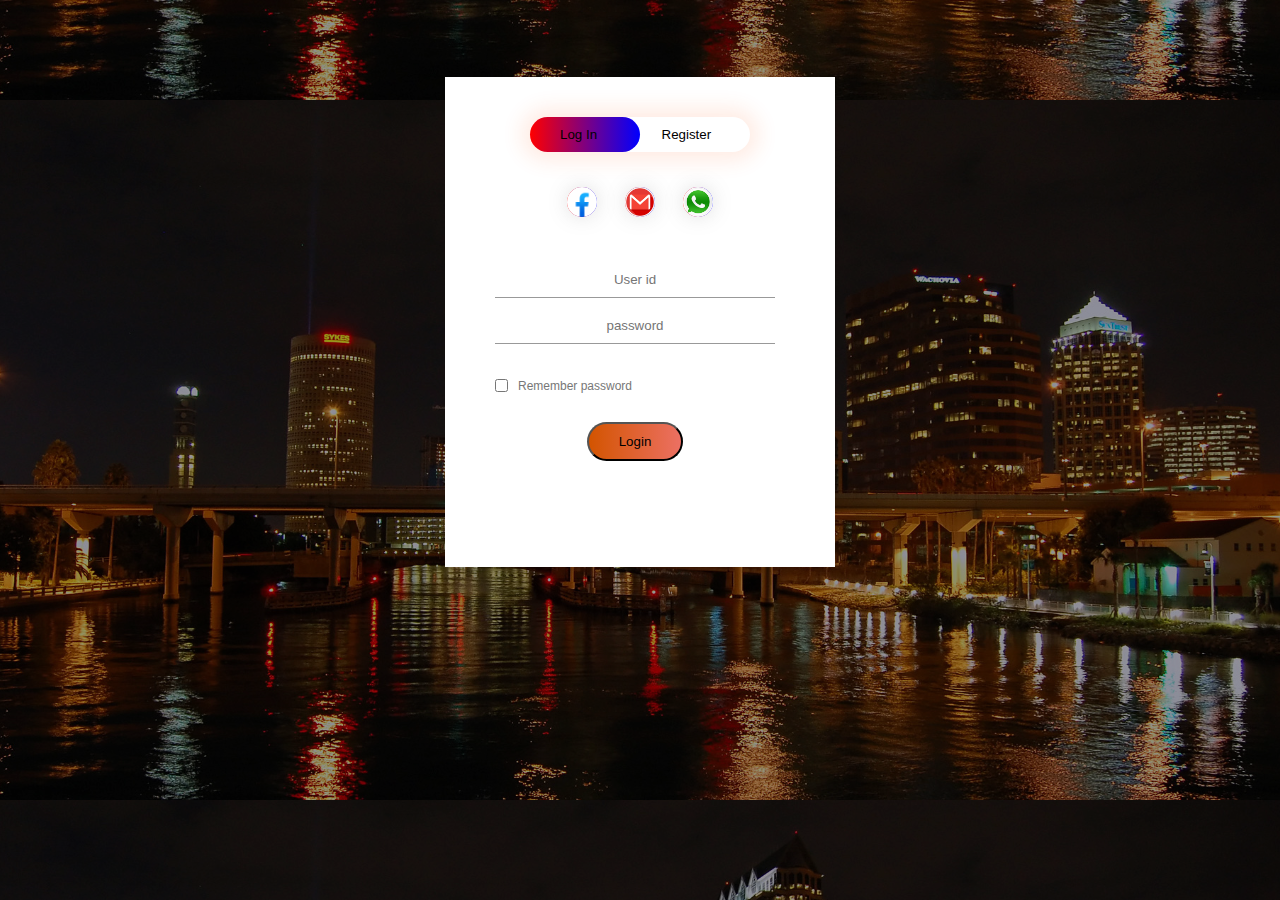
<file: index.html>
<!DOCTYPE html>
<html>
<head>
	<title>RESPONSIVE LOGIN</title>
	<link rel="stylesheet" type="text/css" href="style.css">
</head>
<body>
	<div class="rag">
		<div class="form-box">
			<div class="btn-box">
				<div id="btn"></div>
				<button type="button" class="button1" onclick="Login()">Log In</button>
				<button type="button" class="button1" onclick="Register()">Register</button>				
			</div>
			<div class="ico"></div>
			<div class="icons">
			<a href=""><img src="facebook.png"></a>
			<a href=""><img src="gmail.jpg"></a>
			<a href=""><img src="whattsapp.jpg"></a>
		</div>
		<form id="Login" class="input">
			<input type="text" class="input1" placeholder="User id" reqired>
			<input type="text" class="input1" placeholder="password" required>
			<input type="checkbox" name="check-box" class="check-box">
			<span>Remember password</span>
			<button type="submit" class="submit-button">Login</button>
			
		</form>
		<form id="Register" class="input">
			<input type="text" class="input1" placeholder="User id" required>
			<input type="Email" class="input1" placeholder="Email id" required>
			<input type="text" class="input1" placeholder="password" required>
			<input type="checkbox" name="check-box" class="check-box">
			<span>i agree to the terms & condition</span>
			<button type="submit" class="submit-button">Register</button>
			
		</form>
		</div>

	</div>
	<script>
		var x= document.getElementById("Login");
		var y= document.getElementById("Register");
		var z= document.getElementById("btn");
		
		function Register(){
			x.style.left="-400px";
			y.style.left="50px";
		   z.style.left="110px";
		} 
		function Login(){
			x.style.left="50px";
			y.style.left="450px";
		    z.style.left="0px";
		}  
	</script>
		

</body>
</html>
</file>
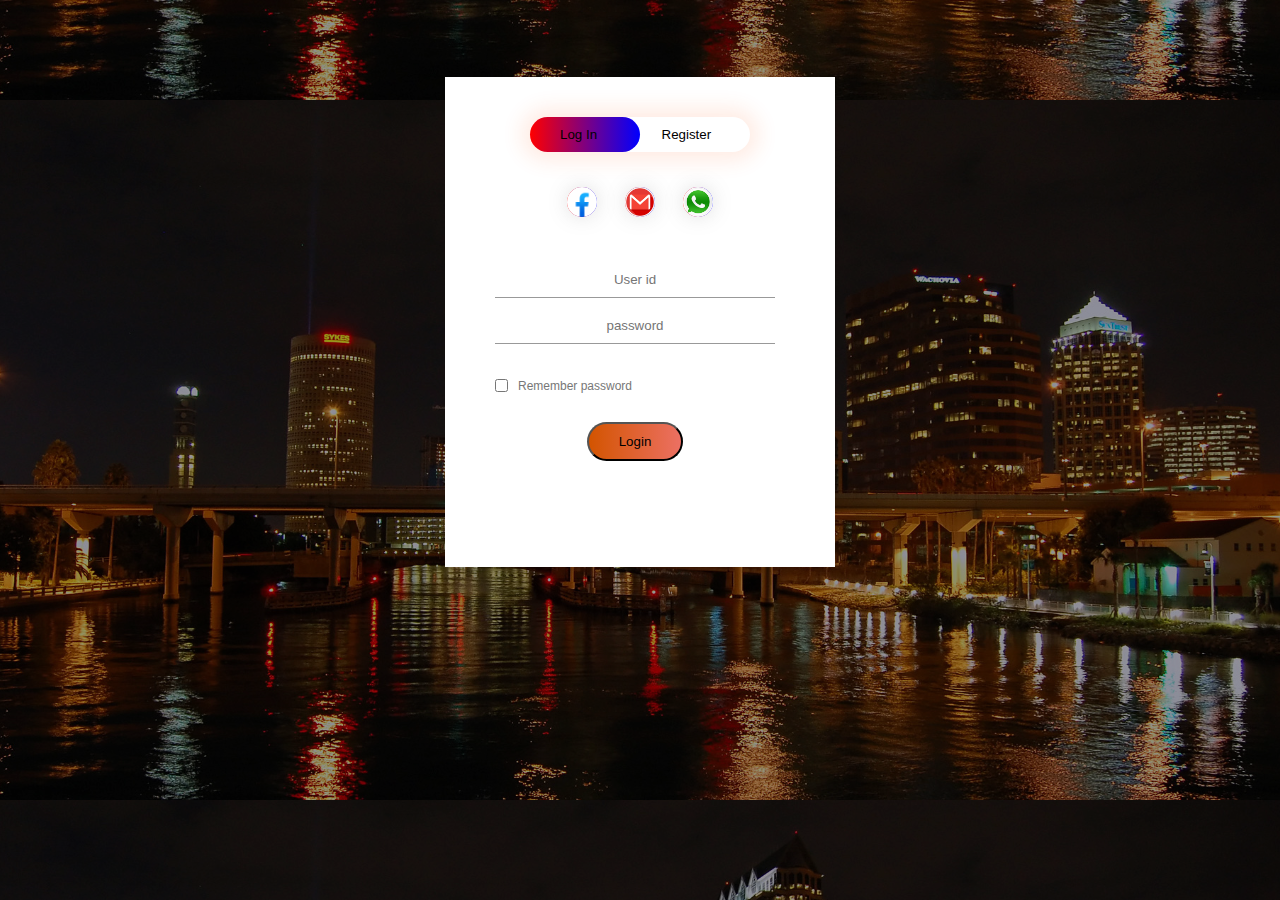
<file: login.html>
<!DOCTYPE html>
<html>
<head>
	<title>RESPONSIVE LOGIN</title>
	<link rel="stylesheet" type="text/css" href="style.css">
</head>
<body>
	<div class="rag">
		<div class="form-box">
			<div class="btn-box">
				<div id="btn"></div>
				<button type="button" class="button1" onclick="Login()">Log In</button>
				<button type="button" class="button1" onclick="Register()">Register</button>				
			</div>
			<div class="ico"></div>
			<div class="icons">
			<a href=""><img src="facebook.png"></a>
			<a href=""><img src="gmail.jpg"></a>
			<a href=""><img src="whattsapp.jpg"></a>
		</div>
		<form id="Login" class="input">
			<input type="text" class="input1" placeholder="User id" reqired>
			<input type="text" class="input1" placeholder="password" required>
			<input type="checkbox" name="check-box" class="check-box">
			<span>Remember password</span>
			<button type="submit" class="submit-button">Login</button>
			
		</form>
		<form id="Register" class="input">
			<input type="text" class="input1" placeholder="User id" required>
			<input type="Email" class="input1" placeholder="Email id" required>
			<input type="text" class="input1" placeholder="password" required>
			<input type="checkbox" name="check-box" class="check-box">
			<span>i agree to the terms & condition</span>
			<button type="submit" class="submit-button">Register</button>
			
		</form>
		</div>

	</div>
	<script>
		var x= document.getElementById("Login");
		var y= document.getElementById("Register");
		var z= document.getElementById("btn");
		
		function Register(){
			x.style.left="-400px";
			y.style.left="50px";
		   z.style.left="110px";
		} 
		function Login(){
			x.style.left="50px";
			y.style.left="450px";
		    z.style.left="0px";
		}  
	</script>
		

</body>
</html>
</file>
<file: style.css>
*{
	
	margin:0;
	padding: 0;
	font-family: sans-serif;
}
.rag{
	height: 100%;
	width: 100%;
	background-image: linear-gradient(rgba(0,0,0,0.4),rgba(0,0,0,0.4)),url(ragnor.jpg);
	background-position: center;
	background-size: 1361px 700px;
	position: absolute;
}
.form-box{
	width:380px;
	height: 480px;
	position: relative;
    margin: 6% auto;
	background: #fff;
	background-position: center;
	padding: 5px;
	overflow: hidden;
}
.btn-box{
	width: 220px;
	margin: 35px auto;
	position: relative;
	box-shadow: 0 0 20px 9px #ff61241f;
	border-radius: 35px;
}
.button1{
	padding: 10px 30px;
	border-radius: 10px;
	cursor: pointer;
	background: transparent;
	border:0;
	outline: none;
	position: relative;

}

#btn{
	top: 0;
	left: 0;
	position: absolute;
	width: 110px;
	height: 100%;
	background: linear-gradient(to right,red,blue);
	border-radius: 30px;
	transition: .4s;

}
.icons{
	margin: 30px auto;
	text-align: center;
}
.icons img{
	width: 30px;
	margin: 0 12px;
	box-shadow: 0 0 20px 0 #7f7f7f3d;
	cursor: pointer;
	border-radius: 30px;
	background:linear-gradient(to right,red,blue);
}
.input{
	top: 180px;
	position: absolute;
	width: 280px;
	transition: .5s;
}
.input1{
	width: 100%;
	padding: 10px 0;
	margin: 5px 0;
	border-left: 0;
	border-top: 0;
	border-right: 0;
	border-bottom: 1px solid #999;
	outline: none;
	background: transparent;
	text-align: center;
}
.submit-button{
	width: 85;
	padding: 10px 30px;
	cursor: pointer;
	display: block;
	margin: auto;
	background: linear-gradient(to right,#D35400 ,#EC7063);
	border-radius: 20px;
}
.check-box{
	margin: 30px 10px 30px 0;
}
span{
	color: #777;
	font-size: 12px;
	bottom: 68px;
	position: absolute;
}
#Login{
	left: 50px;
}
#Register{
	left: 450px;
}
.submit-button:hover{
	background: linear-gradient(to right,red,pink);
}
.button1:hover{
	background:linear-gradient(to right,#00FFFF,#98AFC7);
	border-radius:10px;
}
</file>
